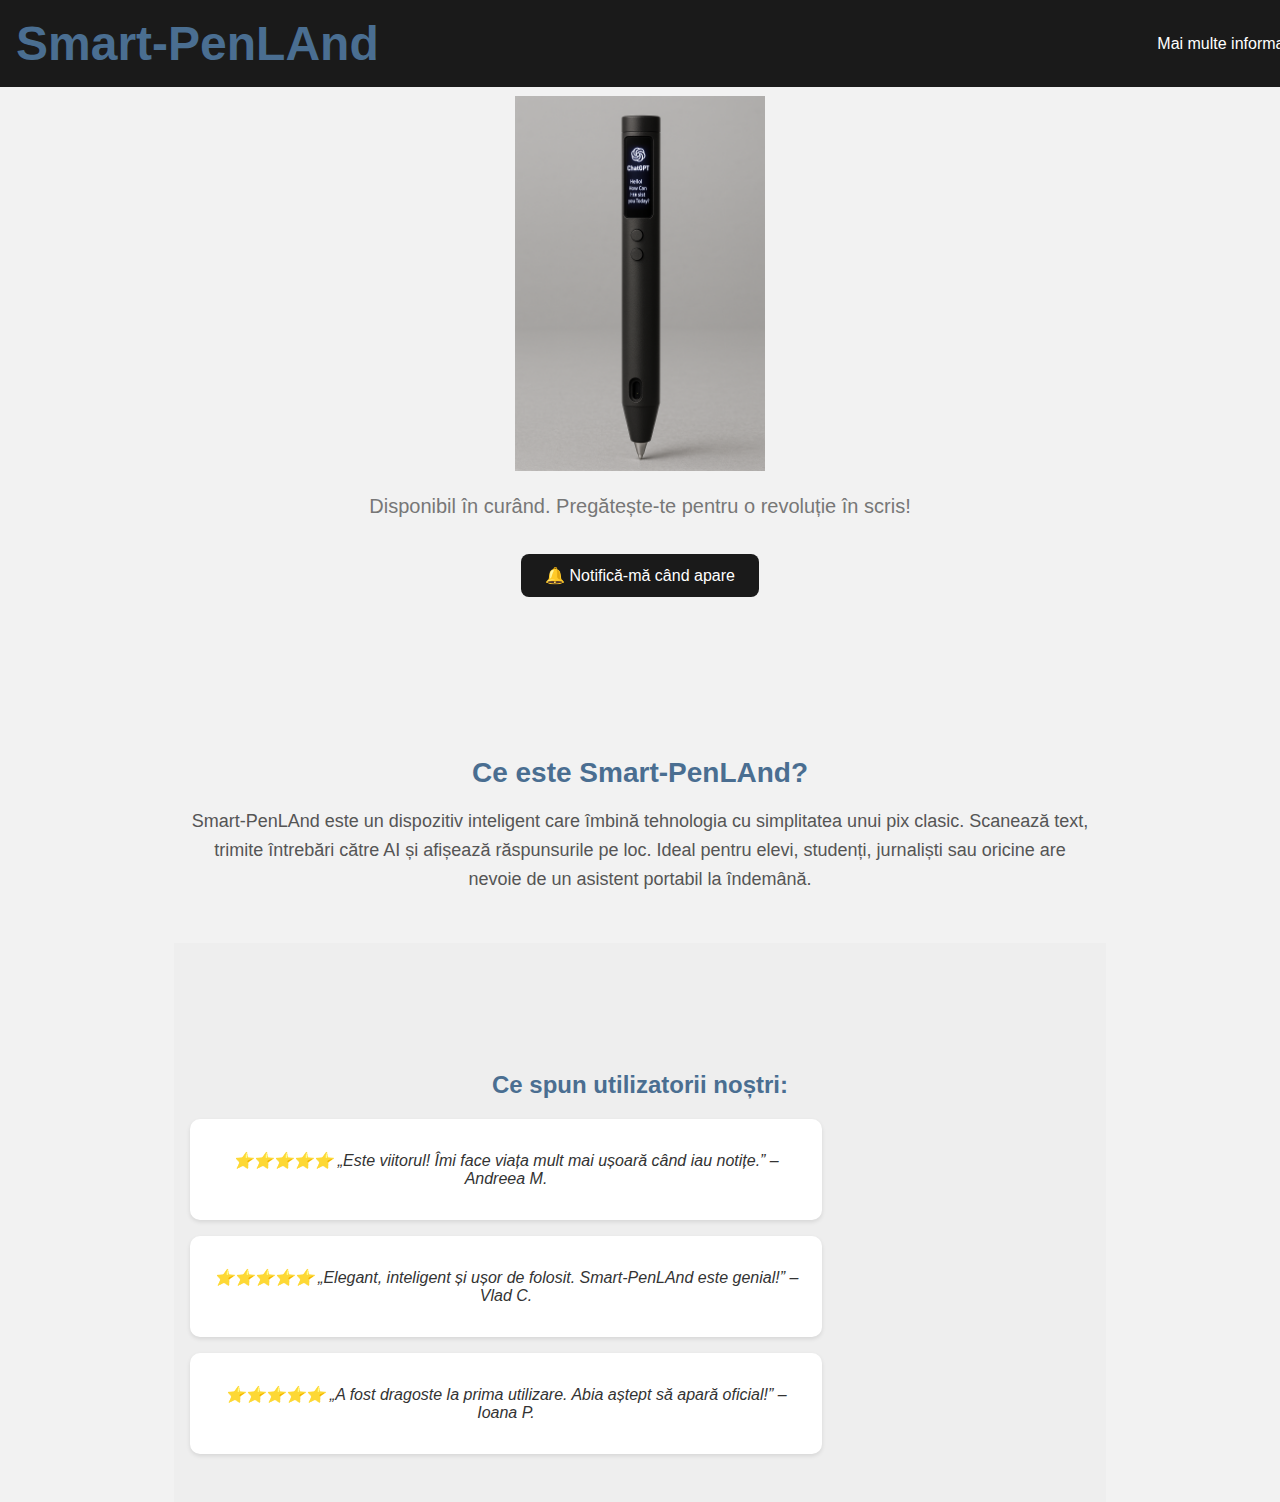
<file: index.html>
<!DOCTYPE html>
<html lang="ro">
<head>
  <meta charset="UTF-8">
  <meta name="viewport" content="width=device-width, initial-scale=1.0">
  <title>Smart-PenLAnd - În curând!</title>
  <link rel="stylesheet" href="style.css">
  <style>
    /* BARA DE NAVIGARE */
    body {
      margin: 0;
      font-family: Arial, sans-serif;
      background-color: #f2f2f2;
    }

    .navbar {
      display: flex;
      justify-content: space-between;
      align-items: center;
      padding: 1rem;
      background-color: #1a1a1a;
      color: white;
      position: fixed;
      width: 100%;
      top: 0;
      z-index: 1000;
    }

    .menu-icon {
      font-size: 2rem;
      cursor: pointer;
      display: block;
    }

    .menu-links {
      display: none;
      flex-direction: column;
      background-color: #1a1a1a;
      position: absolute;
      top: 60px;
      right: 10px;
      border-radius: 8px;
      padding: 1rem;
    }

    .menu-links a {
      color: white;
      text-decoration: none;
      margin: 0.5rem 0;
    }

    .menu-links.show {
      display: flex;
    }

    /* SECTIUNI */
    .image-section, .about, .reviews {
      padding: 6rem 1rem 2rem;
      max-width: 900px;
      margin: auto;
      text-align: center;
    }

    img {
      max-width: 100%;
      height: auto;
    }

    .notify-btn {
      margin-top: 1rem;
      padding: 12px 24px;
      font-size: 1rem;
      border: none;
      background-color: #1a1a1a;
      color: white;
      border-radius: 8px;
      cursor: pointer;
      transition: background 0.3s;
    }

    .notify-btn:hover {
      background-color: #333;
    }

    h2 {
      margin-top: 2rem;
    }

    .review {
      margin: 1rem 0;
      font-style: italic;
      background: #fff;
      padding: 1rem;
      border-radius: 10px;
      box-shadow: 0 2px 4px rgba(0,0,0,0.1);
    }

    /* RESPONSIVE */
    @media (min-width: 768px) {
      .menu-links {
        position: static;
        display: flex !important;
        flex-direction: row;
        gap: 1rem;
        background: none;
        padding: 0;
      }

      .menu-icon {
        display: none;
      }
    }
  </style>
</head>
<body>

  <nav class="navbar">
    <h1>Smart-PenLAnd</h1>
    <div class="menu-icon" onclick="toggleMenu()">☰</div>
    <div class="menu-links" id="menuLinks">
      <a href="informatii.html">Mai multe informații</a>
    </div>
  </nav>

  <section class="image-section">
    <img src="depen.png" alt="Smart-PenLAnd - dispozitiv inteligent">
    <p class="coming-soon">Disponibil în curând. Pregătește-te pentru o revoluție în scris!</p>
    <button class="notify-btn" onclick="openEmailPrompt()">🔔 Notifică-mă când apare</button>
  </section>

  <section class="about">
    <h2>Ce este Smart-PenLAnd?</h2>
    <p>
      Smart-PenLAnd este un dispozitiv inteligent care îmbină tehnologia cu simplitatea unui pix clasic.
      Scanează text, trimite întrebări către AI și afișează răspunsurile pe loc.
      Ideal pentru elevi, studenți, jurnaliști sau oricine are nevoie de un asistent portabil la îndemână.
    </p>
  </section>

  <section class="reviews">
    <h2>Ce spun utilizatorii noștri:</h2>
    <div class="review">
      <p>⭐⭐⭐⭐⭐ „Este viitorul! Îmi face viața mult mai ușoară când iau notițe.” – Andreea M.</p>
    </div>
    <div class="review">
      <p>⭐⭐⭐⭐⭐ „Elegant, inteligent și ușor de folosit. Smart-PenLAnd este genial!” – Vlad C.</p>
    </div>
    <div class="review">
      <p>⭐⭐⭐⭐⭐ „A fost dragoste la prima utilizare. Abia aștept să apară oficial!” – Ioana P.</p>
    </div>
  </section>

  <script>
    function toggleMenu() {
      const menu = document.getElementById("menuLinks");
      menu.classList.toggle("show");
    }

    function openEmailPrompt() {
      const email = prompt("Introdu adresa ta de email pentru a fi notificat când lansăm:");
      if (email) {
        alert("Mulțumim! Te vom anunța pe " + email + " când lansăm Smart-PenLAnd.");
      }
    }
  </script>
</body>
</html>
</file>
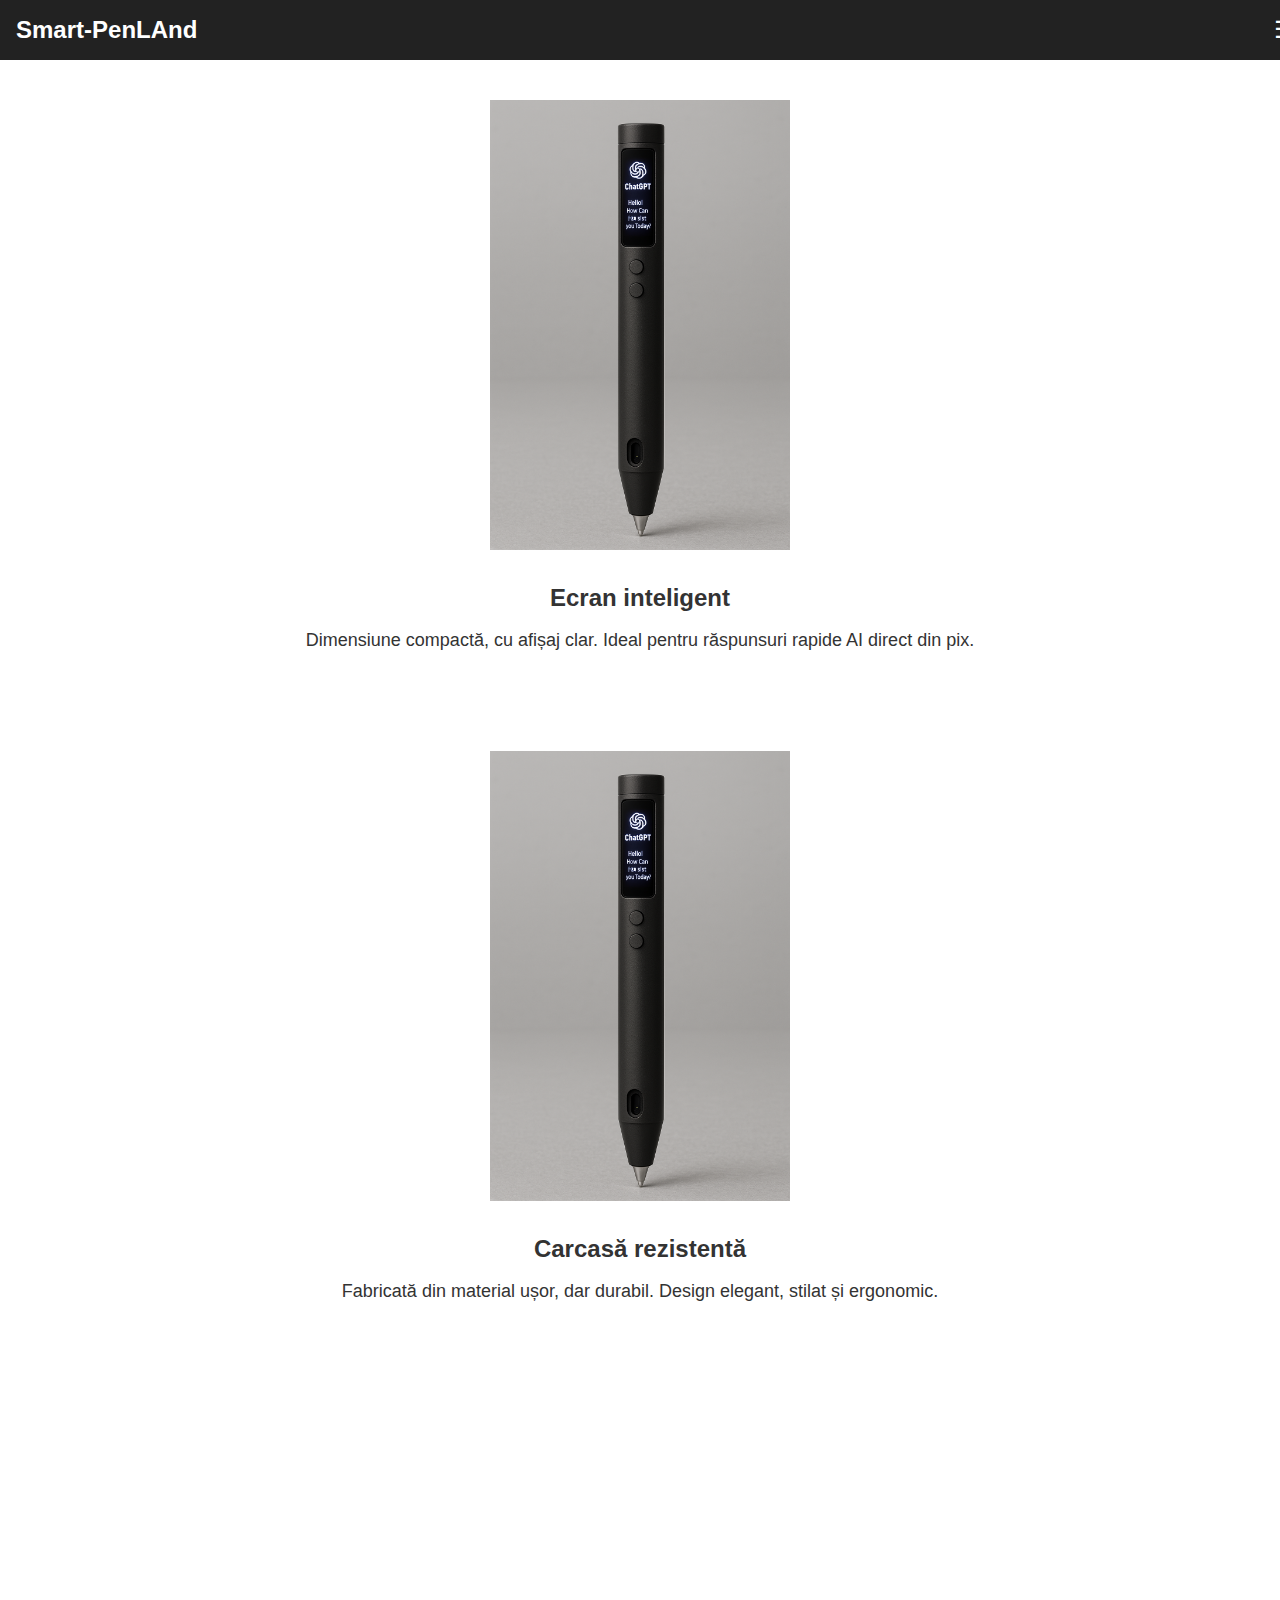
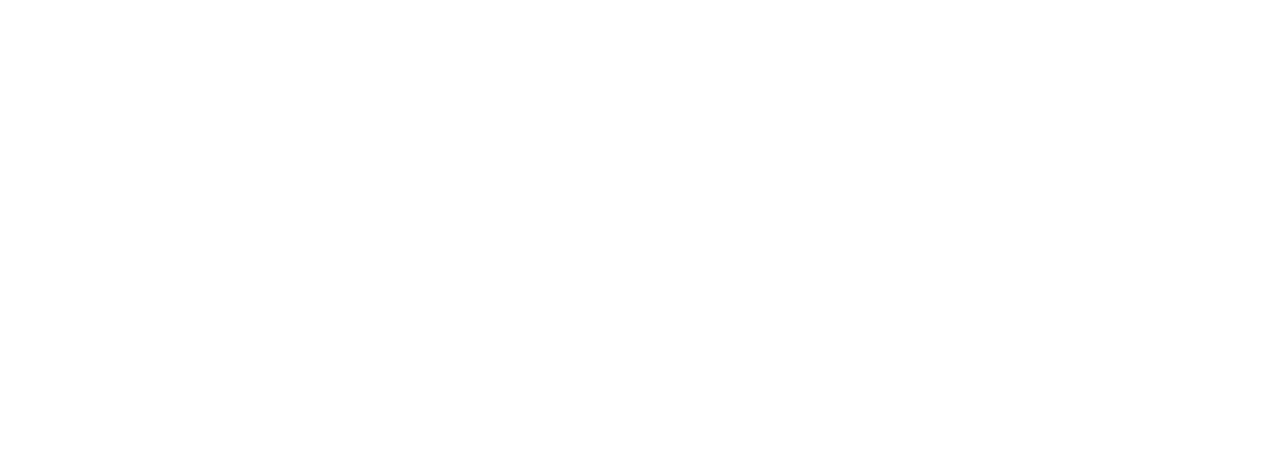
<file: informatii.html>
<!DOCTYPE html>
<html lang="ro">
<head>
  <meta charset="UTF-8">
  <title>Componente Smart-PenLAnd</title>
  <link rel="stylesheet" href="style.css">
  <style>
    body {
      font-family: 'Segoe UI', sans-serif;
      margin: 0;
      background: #fff;
    }

    nav {
      background-color: #222;
      color: white;
      display: flex;
      justify-content: space-between;
      align-items: center;
      padding: 1rem;
    }

    .menu-toggle {
      font-size: 24px;
      cursor: pointer;
    }

    .menu {
      display: none;
      flex-direction: column;
      background: #333;
      position: absolute;
      top: 60px;
      right: 10px;
      padding: 10px;
    }

    .menu a {
      color: white;
      text-decoration: none;
      padding: 8px 0;
    }

    .menu.show {
      display: flex;
    }

    .section {
      max-width: 800px;
      margin: 100px auto;
      text-align: center;
      opacity: 0;
      transform: translateY(50px);
      transition: opacity 0.8s ease-out, transform 0.8s ease-out;
    }

    .section.visible {
      opacity: 1;
      transform: translateY(0);
    }

    .section img {
      width: 300px;
      margin-bottom: 20px;
    }

    .section h2 {
      font-size: 24px;
      margin: 10px 0;
    }

    .section p {
      font-size: 18px;
      color: #333;
    }
  </style>
</head>
<body>
  <nav>
    <div class="logo">Smart-PenLAnd</div>
    <div class="menu-toggle" onclick="toggleMenu()">☰</div>
    <div class="menu" id="menu">
      <a href="index.html">Acasă</a>
      <a href="informatii.html">Mai multe informații</a>
    </div>
  </nav>

  <div class="section" id="screen">
    <img src="pix.png" alt="Ecranul Smart-PenLAnd">
    <h2>Ecran inteligent</h2>
    <p>Dimensiune compactă, cu afișaj clar. Ideal pentru răspunsuri rapide AI direct din pix.</p>
  </div>

  <div class="section" id="carcasa">
    <img src="pix.png" alt="Carcasă Smart-PenLAnd">
    <h2>Carcasă rezistentă</h2>
    <p>Fabricată din material ușor, dar durabil. Design elegant, stilat și ergonomic.</p>
  </div>

  <div class="section" id="sensor">
    <img src="pix.png" alt="Senzor optic Smart-PenLAnd">
    <h2>Senzor optic integrat</h2>
    <p>Scanează textul rapid și precis. Activează răspunsurile AI cu un singur click.</p>
  </div>

  <script>
    function toggleMenu() {
      document.getElementById("menu").classList.toggle("show");
    }

    // Apare treptat la scroll
    const observer = new IntersectionObserver((entries) => {
      entries.forEach(entry => {
        if (entry.isIntersecting) {
          entry.target.classList.add("visible");
        }
      });
    });

    document.querySelectorAll(".section").forEach(sec => {
      observer.observe(sec);
    });
  </script>
</body>
</html>
</file>
<file: style.css>
body {
    margin: 0;
    font-family: 'Segoe UI', Tahoma, Geneva, Verdana, sans-serif;
    background-color: #f9f9f9;
    color: #333;
    text-align: center;
}

header {
    background-color: #dbe9f4;
    padding: 40px 0;
}

h1 {
    margin: 0;
    font-size: 48px;
    font-weight: bold;
    color: #4a6e91;
}

.image-section {
    margin-top: 40px;
}

.image-section img {
    width: 250px;
    height: auto;
}

.coming-soon {
    font-size: 20px;
    margin-top: 20px;
    color: #777;
}

.notify-btn {
    margin-top: 20px;
    padding: 12px 24px;
    font-size: 16px;
    background-color: #4a6e91;
    color: white;
    border: none;
    border-radius: 6px;
    cursor: pointer;
    transition: background-color 0.3s ease;
}

.notify-btn:hover {
    background-color: #3b5874;
}

.about {
    margin: 60px auto;
    max-width: 700px;
    padding: 0 20px;
}

.about h2 {
    color: #4a6e91;
    font-size: 28px;
    margin-bottom: 15px;
}

.about p {
    font-size: 18px;
    color: #555;
    line-height: 1.6;
}

.reviews {
    margin-top: 50px;
    background-color: #eeeeee;
    padding: 40px 20px;
}

.reviews h2 {
    color: #4a6e91;
}

.review {
    max-width: 600px;
    margin: 20px auto;
    background-color: #ffffff;
    border-radius: 8px;
    padding: 20px;
    box-shadow: 0 2px 8px rgba(0, 0, 0, 0.05);
    font-style: italic;
}
/* Bara de navigare */
nav {
  display: flex;
  justify-content: space-between;
  align-items: center;
  background-color: #101010;
  color: white;
  padding: 15px 20px;
  position: fixed;
  top: 0;
  width: 100%;
  z-index: 1000;
}

nav .logo {
  font-size: 1.5rem;
  font-weight: bold;
}

.hamburger {
  display: none;
  flex-direction: column;
  cursor: pointer;
}

.hamburger span {
  height: 3px;
  width: 25px;
  background: white;
  margin: 4px 0;
  border-radius: 2px;
}

/* Meniul din bara */
.nav-links {
  display: flex;
  gap: 20px;
}

.nav-links a {
  color: white;
  text-decoration: none;
  font-weight: 500;
}

/* Responsive pentru mobil */
@media (max-width: 768px) {
  .hamburger {
    display: flex;
  }

  .nav-links {
    display: none;
    position: absolute;
    top: 60px;
    left: 0;
    flex-direction: column;
    background-color: #101010;
    width: 100%;
    padding: 10px 0;
  }

  .nav-links.active {
    display: flex;
  }

  .nav-links a {
    padding: 10px;
    text-align: center;
  }
}
</file>
